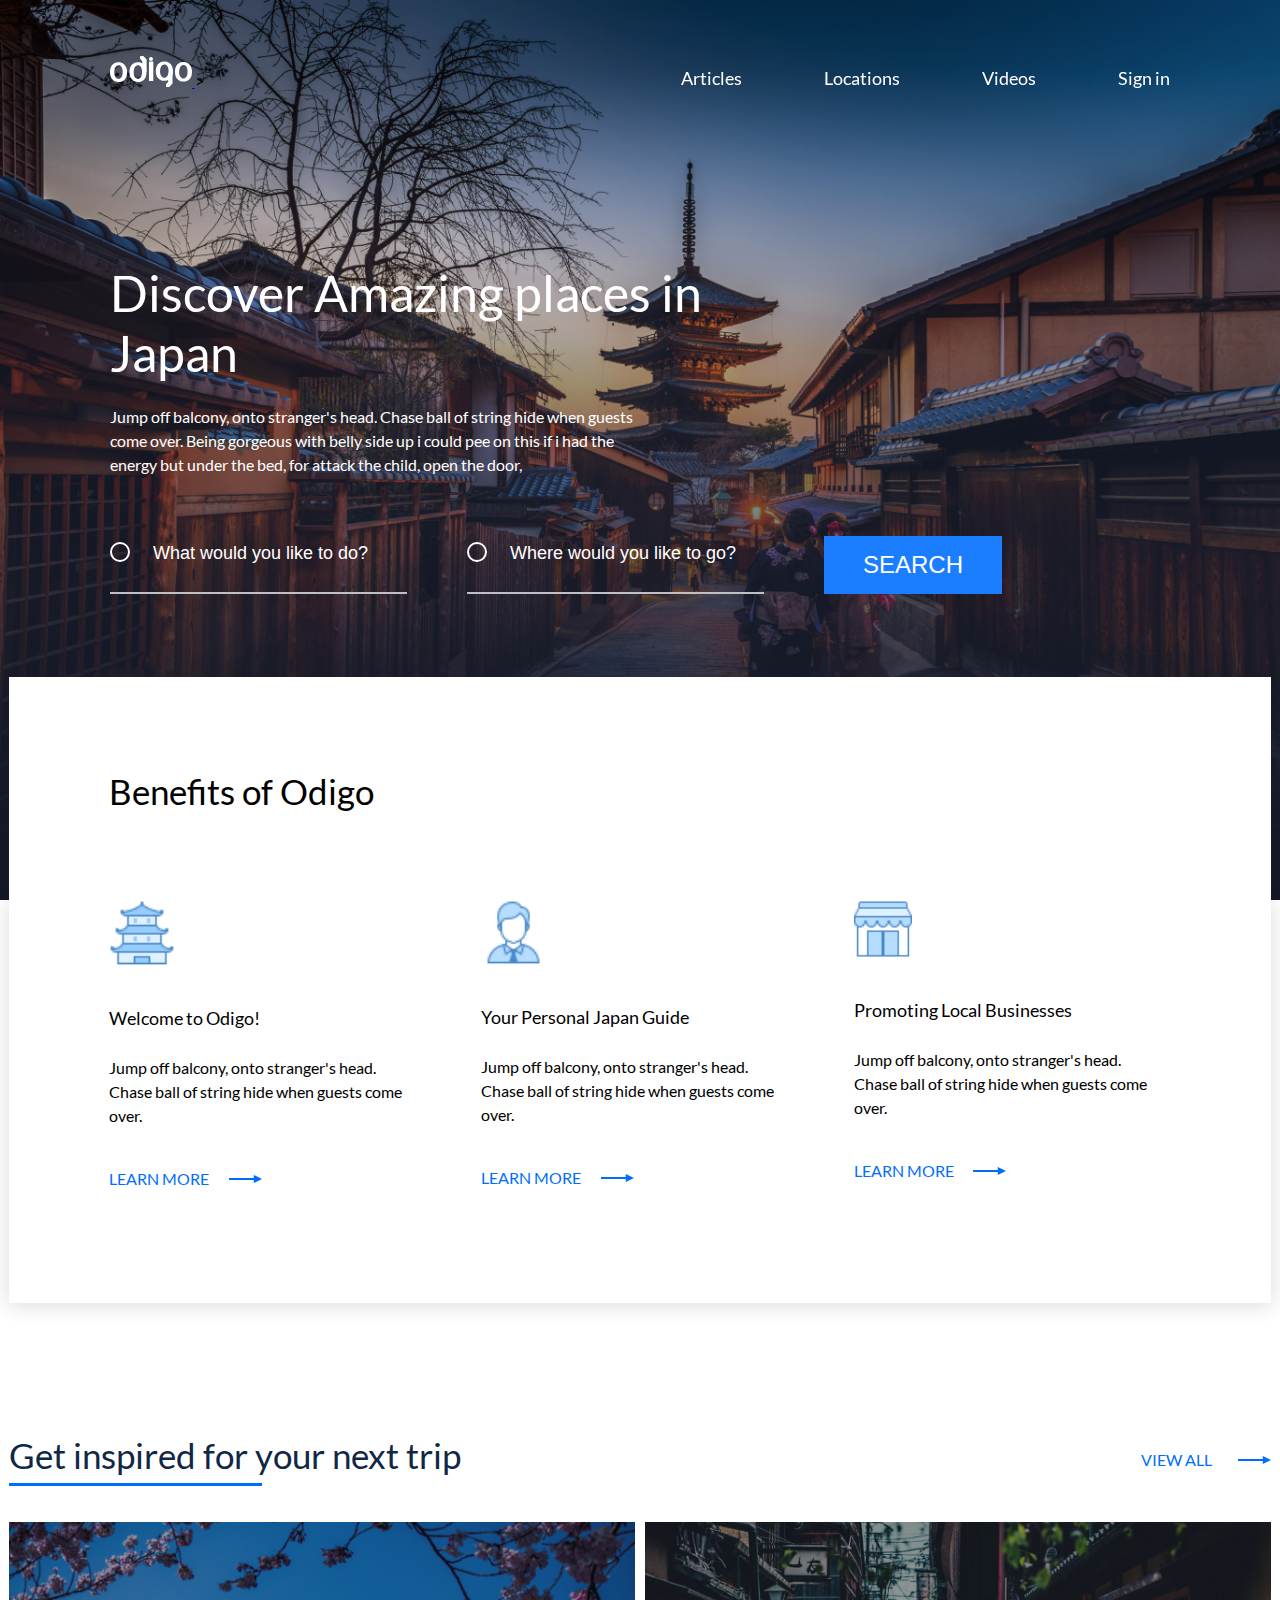
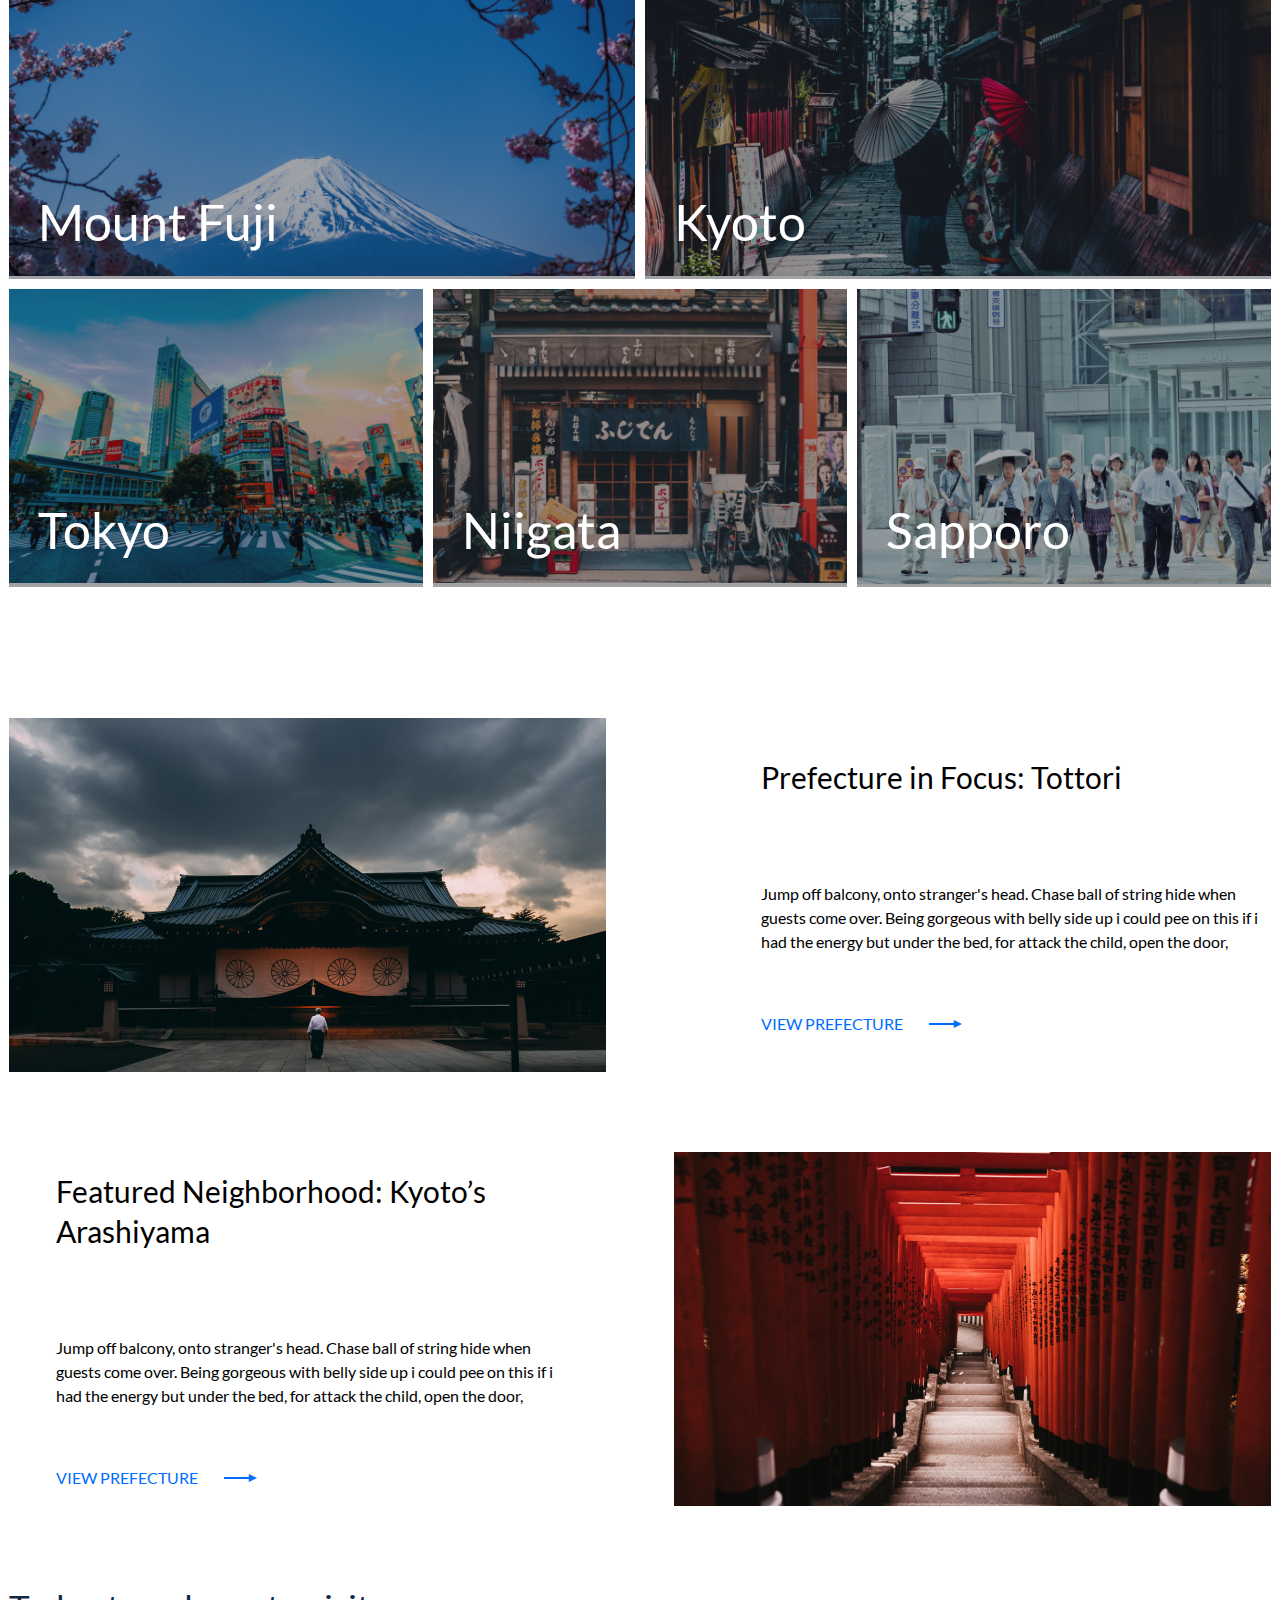
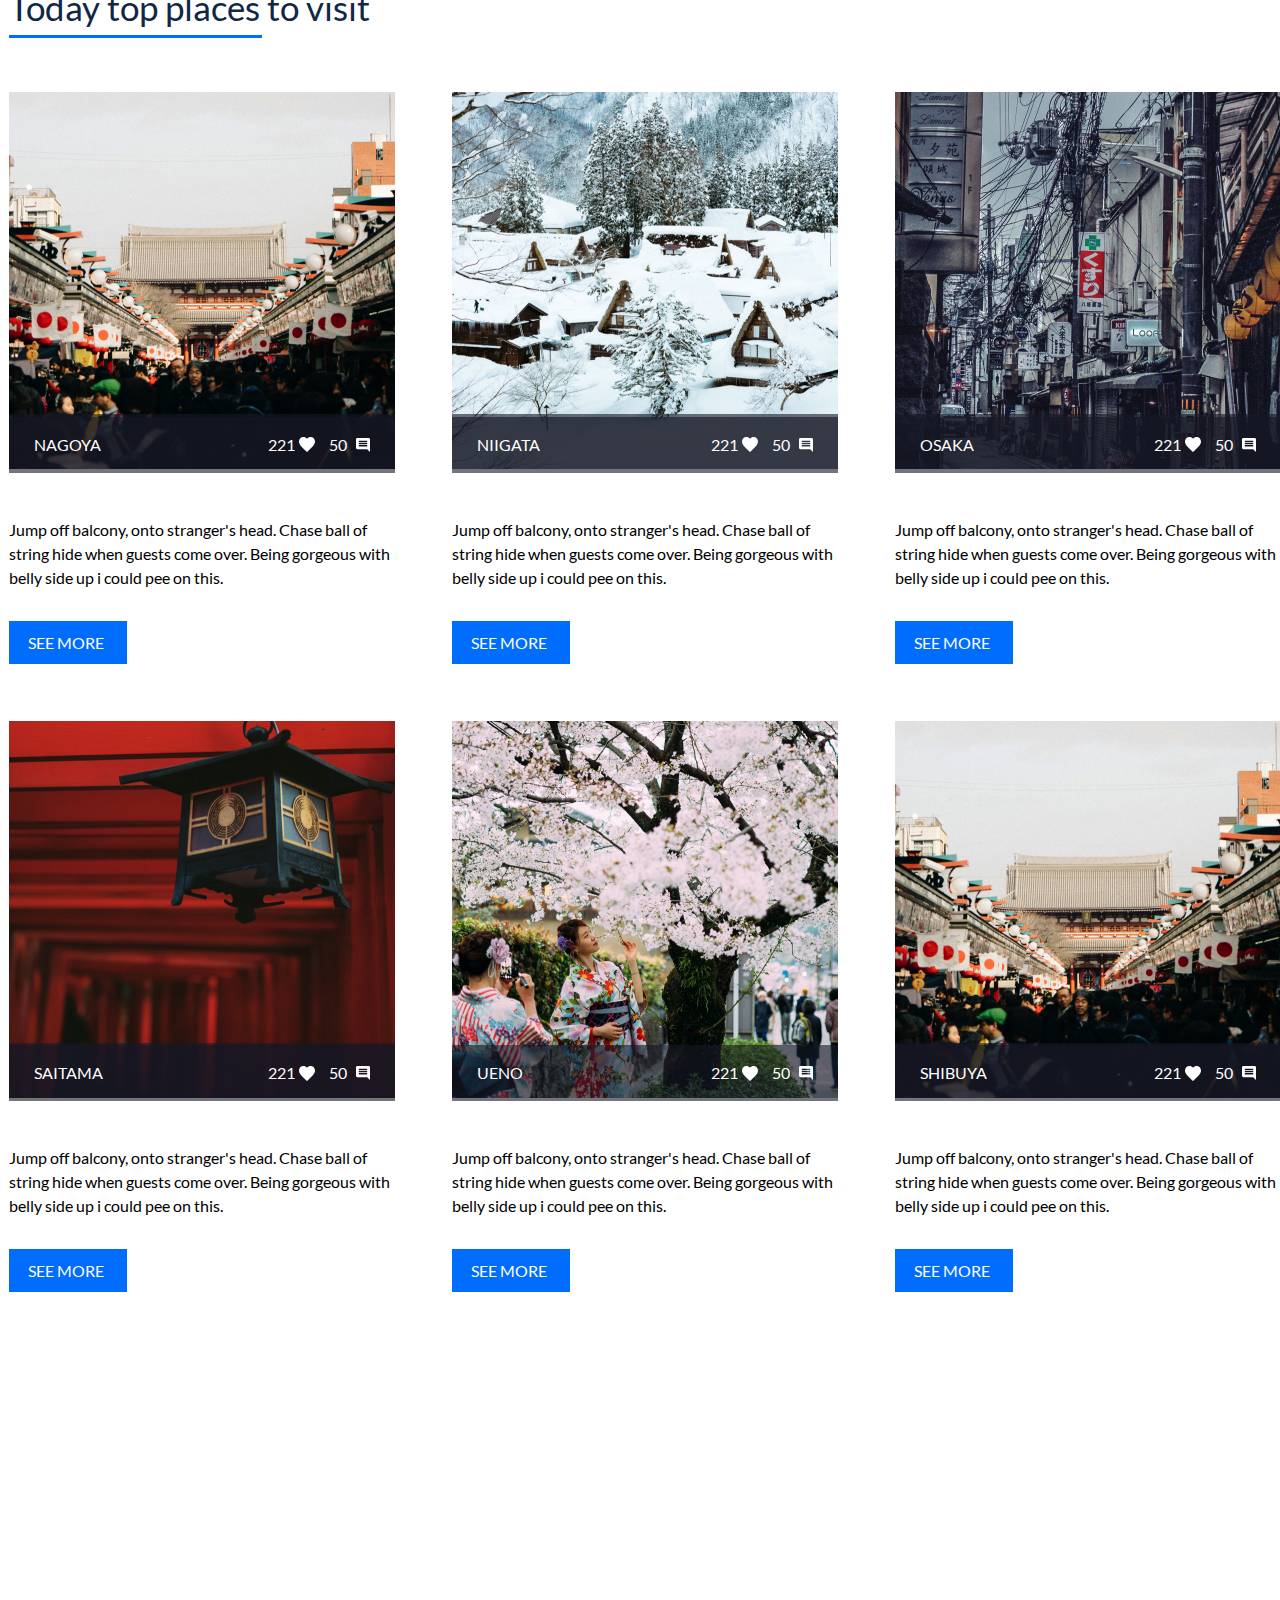
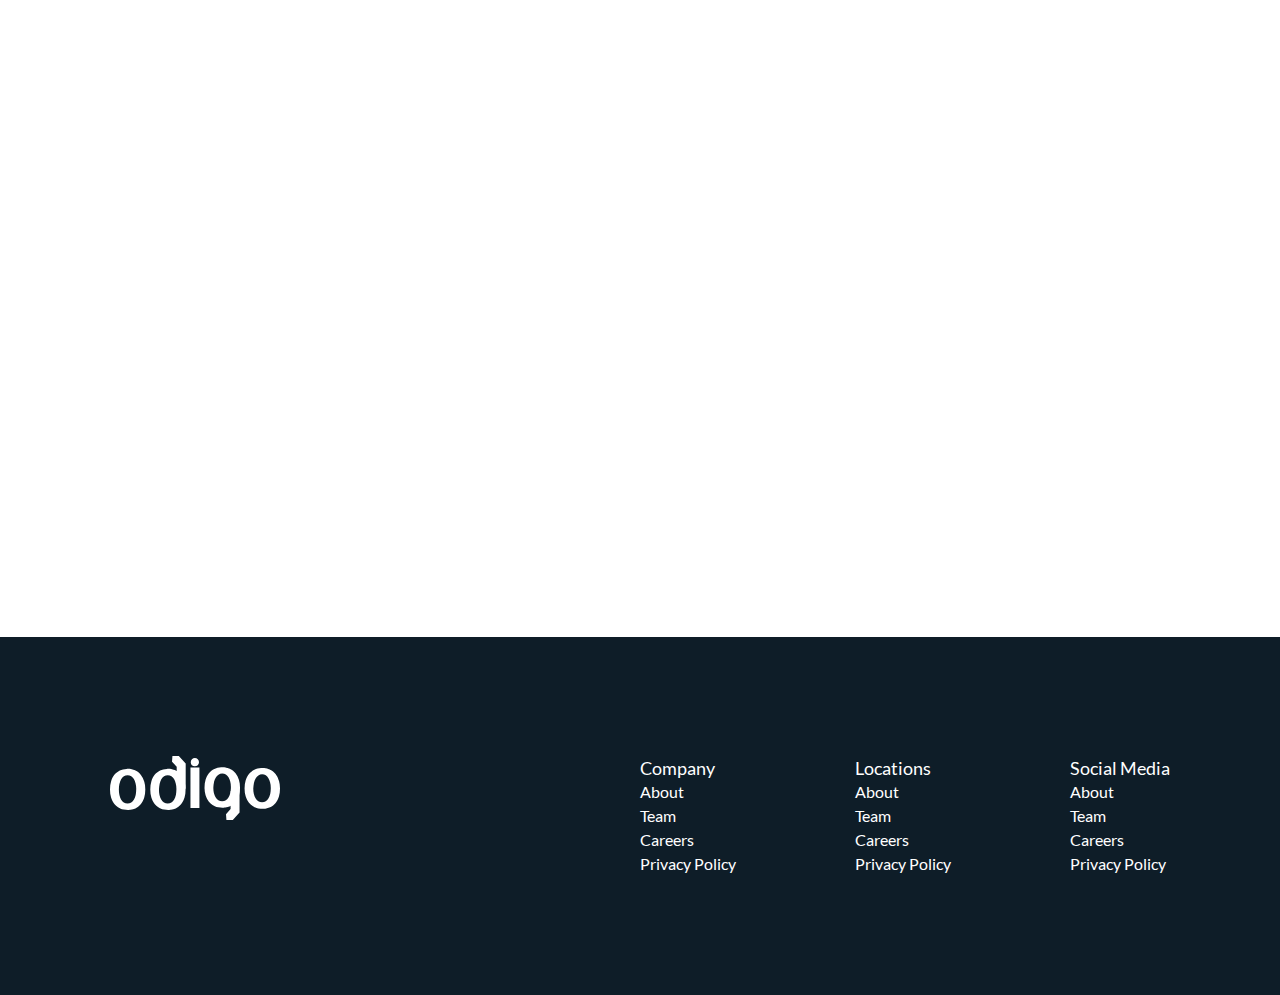
<file: index.html>
<!DOCTYPE html>
<html lang="en">
<head>
    <meta charset="UTF-8">
    <meta http-equiv="X-UA-Compatible" content="IE=edge">
    <meta name="viewport" content="width=device-width, initial-scale=1.0">
    <title>Discover Amazing places in Japan</title>
    <link rel="stylesheet" href="./css/reset.css">
    <link rel="stylesheet" href="./css/style.css">
</head>
<body>
    <header class="header">
       <div class="wrapper">
            <div class="header__wrapper">
               <div class="header_logo">
                   <a href="#/" class="header_logo_link">
                       <img src="./img/svg/odigo-logo.svg" alt="Discover Amazing places in Japan" class="header_logo_pic">
                   </a>>
               </div>
               
                <nav class="header_nav ">
                    <ul class="header_list">
                        <li class="header_item">
                            <a href="" class="header_link">Articles</a>
                        </li>
                        <li class="header_item">
                            <a href="" class="header_link">Locations</a>
                        </li>
                        <li class="header_item">
                            <a href="" class="header_link">Videos</a>
                        </li>
                        <li class="header_item">
                            <a href="" class="header_link">Sign in</a>
                        </li>
                    </ul>
                </nav>
            

            </div>
        </div>
    </header>
        
    <!--header end-->
    <!--intro start-->
    <main class="main">
        <section class="intro">
            <div class="wrapper">
                <h1 class="intro_title">
                    Discover Amazing places in Japan
                </h1>
                <p class="intro_sub_title">
                    Jump off balcony, onto stranger's head. Chase ball of string hide when guests come over. Being gorgeous with belly side up i could pee on this if i had the energy but under the bed, for attack the child, open the door, 
                </p>
                <form action="" class="search_form">
                    <fieldset class="search_form_wrap"> <!--группировка элементов формы-->
                        <p class="search_form_info">
                            <input type="text" name="user-like-to-do" class="search_form_field" placeholder="What would you like to do?">
                            <input type="text" name="user-like-to-go" class="search_form_field" placeholder="Where would you like to go?">
                            <button type="submit" class="search_form_submit">search</button>
                        </p>
                    </fieldset>
                </form>  
            </div>
        </section>
        
    <!--intro end-->

    <!--benefits start-->
        <section class="benefints">
            <div class="benefits_wrap">
                <h2 class="benefits_title">
                    Benefits of Odigo
                </h2>
                <div class="benefits_cards">
                    <div class="benefits_card">
                        <div class="benefits_card-pic">
                            <img src="./img/svg/church_icon.svg" alt="Welcome to Odigo!" class="benefits_card-thumb">
                        </div>
                        <h3 class="benefits_card_title">
                            Welcome to Odigo!
                        </h3>
                        <p class="benefits_card-desk">
                            Jump off balcony, onto stranger's head. Chase ball of string hide when guests come over.
                        </p>
                        <a href="" class="benefits_card-more">
                            LEARN MORE
                        </a>
                    </div>   
                    <div class="benefits_card">
                        <div class="benefits_card-pic">
                            <img src="./img/svg/person.svg" alt="Welcome to Odigo!" class="benefits_card-thumb">
                        </div>
                        <h3 class="benefits_card_title">
                            Your Personal Japan Guide
                        </h3>
                        <p class="benefits_card-desk">
                            Jump off balcony, onto stranger's head. Chase ball of string hide when guests come over.
                        </p>
                        <a href="" class="benefits_card-more">
                            LEARN MORE
                        </a>
                    </div>
                    <div class="benefits_card">
                        <div class="benefits_card-pic">
                            <img src="./img/svg//building.svg" alt="Welcome to Odigo!" class="benefits_card-thumb">
                        </div>
                        <h3 class="benefits_card_title">
                            Promoting Local Businesses
                        </h3>
                        <p class="benefits_card-desk">
                            Jump off balcony, onto stranger's head. Chase ball of string hide when guests come over.
                        </p>
                        <a href="" class="benefits_card-more">
                            LEARN MORE
                        </a>
                    </div>  
                </div>
            </div>
        </section>
    <!--benefits end-->
    <!--places start-->
       <section class="places">
        <div class="wrapper_full">
            <div class="places_caption">
                <h2 class="places_title section_title">
                    Get inspired for your next trip
                </h2>
                <a href="#!" class="places_view-all">VIEW ALL</a>
            </div>
            
            <div class="places_cards">
                <figure class="places_card places_card_size_lg">
                    <img src="./img/place1.jpg" alt="Mount Fuji" class="places_card-pic places_card-pic_size-lg">
                    <figcaption class="places_card_title">
                        Mount Fuji
                    </figcaption>
                    <a href="" class="places_card_link"></a>
                </figure >

                <figure class="places_card places_card_size_lg">
                    <img src="./img/2.jpg" alt="Kyoto" class="places_card-pic places_card-pic_size-lg">
                    <figcaption class="places_card_title">
                        Kyoto
                    </figcaption>
                    <a href="" class="places_card_link"></a>
                </figure>

                <figure class="places_card places_card_size_sm">
                    <img src="./img/3.jpg" alt="Tokyo" class="places_card-pic places_card-pic_size-sm">
                    <figcaption class="places_card_title">
                        Tokyo
                    </figcaption>
                    <a href="" class="places_card_link"></a>
                </figure >

                <figure class="places_card places_card_size_sm">
                    <img src="./img/4.jpg" alt="Niigata" class="places_card-pic places_card-pic_size-sm">
                    <figcaption class="places_card_title">
                        Niigata
                    </figcaption>
                    <a href="" class="places_card_link"></a>
                </figure >

                <figure class="places_card places_card_size_sm">
                    <img src="./img/sapporo.jpg" alt="Sapporo" class="places_card-pic places_card-pic_size-sm">
                    <figcaption class="places_card_title">
                        Sapporo
                    </figcaption>
                    <a href="#!" class="places_card_link"></a>
                </figure >
            </div>

        </div>
    </section>
    <!--places end-->

    <!--Tours start-->
    <div class="tours">
        <div class="wrapper_full">
            <div class="tours_tour ">
                <div class="tour_pic">
                    <img src="./img/tour-1.jpg" alt="Prefecture in Focus: Tottori" class="tour_thumb">
                </div>
                <div class="tour-info">
                    <h3 class="tour_title">
                        Prefecture in Focus: Tottori
                    </h3>
                    <p class="tour_desk">
                        Jump off balcony, onto stranger's head. Chase ball of string hide when guests come over. Being gorgeous with belly side up i could pee on this if i had the energy but under the bed, for attack the child, open the door, 
                    </p>
                    <a href="#!" class="tour_more">VIEW PREFECTURE</a>
                </div>
            </div>

            <div class="tours_tour ">
                <div class="tour-info">
                    <h3 class="tour_title">
                        Featured Neighborhood: Kyoto’s Arashiyama
                    </h3>
                    <p class="tour_desk">
                        Jump off balcony, onto stranger's head. Chase ball of string hide when guests come over. Being gorgeous with belly side up i could pee on this if i had the energy but under the bed, for attack the child, open the door,  
                    </p>
                    <a href="#!" class="tour_more">VIEW PREFECTURE</a>
                </div>
                <div class="tour_pic">
                    <img src="./img/tour-2.jpg" alt="Featured Neighborhood: Kyoto’s Arashiyama" class="tour_thumb">
                </div>     
        </div>  
    </div>
    <!--Tours end-->


    <!--Top start-->
    <section class="top">
        <div class="wrapper_full">
            <h2 class="top_title section_title">
                Today top places to visit
            </h2>
            <div class="top_cards">

                <div class="top_card">
                    <div class="top_card_pic">
                        <img src="./img/top1.jpg" alt="NAGOYA" class="top_card_thumb">
                        <div class="top_card-stats">
                            <h3 class="top_card_title">
                                NAGOYA
                            </h3>
                            <div class="top_card_likes">
                                <span class="top_card_likes-value">
                                221
                                </span>
                            </div>
                            <div class="top_card_comments">
                                <div class="top_card_comments-value">
                                    50
                                </div>
                            </div>
                        </div>
                    </div>
                    <p class="top_card_desk">
                        Jump off balcony, onto stranger's head. Chase ball of string hide when guests come over. Being gorgeous with belly side up i could pee on this. 
                    </p>
                    <a href="#!" class="top_card_more">SEE MORE</a>
                </div>

                <div class="top_card">
                    <div class="top_card_pic">
                        <img src="./img/t2.jpg" alt="NIIGATA" class="top_card_thumb">
                        <div class="top_card-stats">
                            <h3 class="top_card_title">
                                NIIGATA
                            </h3>
                            <div class="top_card_likes">
                                <span class="top_card_likes-value">
                                221
                                </span>
                            </div>
                            <div class="top_card_comments">
                                <div class="top_card_comments-value">
                                    50
                                </div>
                            </div>
                        </div>
                    </div>
                    <p class="top_card_desk">
                        Jump off balcony, onto stranger's head. Chase ball of string hide when guests come over. Being gorgeous with belly side up i could pee on this. 
                    </p>
                    <a href="#!" class="top_card_more">SEE MORE</a>
                </div>

                <div class="top_card">
                    <div class="top_card_pic">
                        <img src="./img/t3.jpg" alt="OSAKA" class="top_card_thumb">
                        <div class="top_card-stats">
                            <h3 class="top_card_title">
                                OSAKA
                            </h3>
                            <div class="top_card_likes">
                                <span class="top_card_likes-value">
                                221
                                </span>
                            </div>
                            <div class="top_card_comments">
                                <div class="top_card_comments-value">
                                    50
                                </div>
                            </div>
                        </div>
                    </div>
                    <p class="top_card_desk">
                        Jump off balcony, onto stranger's head. Chase ball of string hide when guests come over. Being gorgeous with belly side up i could pee on this. 
                    </p>
                    <a href="#!" class="top_card_more">SEE MORE</a>
                </div>

                <div class="top_card">
                    <div class="top_card_pic">
                        <img src="./img/t4.jpg" alt="SAITAMA" class="top_card_thumb">
                        <div class="top_card-stats">
                            <h3 class="top_card_title">
                                SAITAMA
                            </h3>
                            <div class="top_card_likes">
                                <span class="top_card_likes-value">
                                221
                                </span>
                            </div>
                            <div class="top_card_comments">
                                <div class="top_card_comments-value">
                                    50
                                </div>
                            </div>
                        </div>
                    </div>
                    <p class="top_card_desk">
                        Jump off balcony, onto stranger's head. Chase ball of string hide when guests come over. Being gorgeous with belly side up i could pee on this. 
                    </p>
                    <a href="#!" class="top_card_more">SEE MORE</a>
                </div>

                <div class="top_card">
                    <div class="top_card_pic">
                        <img src="./img/t5.jpg" alt="UENO" class="top_card_thumb">
                        <div class="top_card-stats">
                            <h3 class="top_card_title">
                                UENO
                            </h3>
                            <div class="top_card_likes">
                                <span class="top_card_likes-value">
                                221
                                </span>
                            </div>
                            <div class="top_card_comments">
                                <div class="top_card_comments-value">
                                    50
                                </div>
                            </div>
                        </div>
                    </div>
                    <p class="top_card_desk">
                        Jump off balcony, onto stranger's head. Chase ball of string hide when guests come over. Being gorgeous with belly side up i could pee on this. 
                    </p>
                    <a href="#!" class="top_card_more">SEE MORE</a>
                </div>

                <div class="top_card">
                    <div class="top_card_pic">
                        <img src="./img/top1.jpg" alt="SHIBUYA" class="top_card_thumb">
                        <div class="top_card-stats">
                            <h3 class="top_card_title">
                                SHIBUYA
                            </h3>
                            <div class="top_card_likes">
                                <span class="top_card_likes-value">
                                221
                                </span>
                            </div>
                            <div class="top_card_comments">
                                <div class="top_card_comments-value">
                                    50
                                </div>
                            </div>
                        </div>
                    </div>
                    <p class="top_card_desk">
                        Jump off balcony, onto stranger's head. Chase ball of string hide when guests come over. Being gorgeous with belly side up i could pee on this. 
                    </p>
                    <a href="#!" class="top_card_more">SEE MORE</a>
                </div>
            </div>
        </div>
    </section>
    <!--Top end-->
    <!-- videos start-->
    <div class="videos">
        <div class="videos_wrapper">
            <div class="video_item"></div>
            <iframe class="element" src="https://www.youtube.com/embed/AyPANY59gHI" title="YouTube video player" frameborder="0" allow="accelerometer; autoplay; clipboard-write; encrypted-media; gyroscope; picture-in-picture" allowfullscreen></iframe>
        </div>
    </div>
    <!-- videos end-->
</main>
<footer class="footer">
    <div class="wrapper">
        <div class="footer_item">
            <div class="logo">
                <img src="./img/svg/odigo-logo-foot.svg" alt="Discover Amazing places in Japan" class="footer_logo_pic">
            </div>
            <nav class="footer_nav">
                <ul class="footer_menu">
                    <li class="footer_menu_item">
                        <h3 class="footer_menu_title">Company</h3>
                    </li>
                    <li class="footer_menu_item">
                        <a href="#!" class="footer_menu_link">About </a>
                    </li>
                    <li class="footer_menu_item">
                        <a href="#!" class="footer_menu_link">Team </a>
                    </li>
                    <li class="footer_menu_item">
                        <a href="#!" class="footer_menu_link">Careers </a>
                    </li>
                    <li class="footer_menu_item">
                        <a href="#!" class="footer_menu_link">Privacy Policy</a>
                    </li>
                    
                </ul>
                <ul class="footer_menu">
                    <li class="footer_menu_item">
                        <h3 class="footer_menu_title">Locations</h3>
                    </li>
                    <li class="footer_menu_item">
                        <a href="#!" class="footer_menu_link">About </a>
                    </li>
                    <li class="footer_menu_item">
                        <a href="#!" class="footer_menu_link">Team </a>
                    </li>
                    <li class="footer_menu_item">
                        <a href="#!" class="footer_menu_link">Careers </a>
                    </li>
                    <li class="footer_menu_item">
                        <a href="#!" class="footer_menu_link">Privacy Policy</a>
                    </li>
                    
                </ul>
                <ul class="footer_menu">
                    <li class="footer_menu_item">
                        <h3 class="footer_menu_title">Social Media</h3>
                    </li>
                    <li class="footer_menu_item">
                        <a href="#!" class="footer_menu_link">About </a>
                    </li>
                    <li class="footer_menu_item">
                        <a href="#!" class="footer_menu_link">Team </a>
                    </li>
                    <li class="footer_menu_item">
                        <a href="#!" class="footer_menu_link">Careers </a>
                    </li>
                    <li class="footer_menu_item">
                        <a href="#!" class="footer_menu_link">Privacy Policy</a>
                    </li>
                    
                </ul>
            </nav>
        </div>
    </div>
</footer>
<script src="./js/main.js"></script>
</body>
</html>
</file>
<file: css/style.css>
/* reset CSS */
html, body, div, span, applet, object, iframe,
h1, h2, h3, h4, h5, h6, p, blockquote, pre,
a, abbr, acronym, address, big, cite, code,
del, dfn, em, img, ins, kbd, q, s, samp,
small, strike, strong, sub, sup, tt, var,
b, u, i, center,
dl, dt, dd, menu, ol, ul, li,
fieldset, form, label, legend,
table, caption, tbody, tfoot, thead, tr, th, td,
article, aside, canvas, details, embed,
figure, figcaption, footer, header, hgroup,
main, menu, nav, output, ruby, section, summary,
time, mark, audio, video {
	margin: 0;
	padding: 0;
	border: 0;
	font-size: 100%;
	font: inherit;
	vertical-align: baseline;
}
/* HTML5 display-role reset for older browsers */
article, aside, details, figcaption, figure,
footer, header, hgroup, main, menu, nav, section {
	display: block;
}
/* HTML5 hidden-attribute fix for newer browsers */
*[hidden] {
    display: none;
}
body {
	line-height: 1;
}
menu, ol, ul {
	list-style: none;
}
blockquote, q {
	quotes: none;
}
blockquote:before, blockquote:after,
q:before, q:after {
	content: '';
	content: none;
}
table {
	border-collapse: collapse;
	border-spacing: 0;
}

/* lato-300 - latin */
@font-face {
    font-family: 'Lato';
    font-style: normal;
    font-weight: 400;
    src: local(''),
         url('../fonts/lato-v22-latin-300.woff2') format('woff2'), /* Chrome 26+, Opera 23+, Firefox 39+ */
         url('../fonts/lato-v22-latin-300.woff') format('woff'); /* Chrome 6+, Firefox 3.6+, IE 9+, Safari 5.1+ */
  }
  /* lato-regular - latin */
  @font-face {
    font-family: 'Lato';
    font-style: normal;
    font-weight: 400;
    src: local(''),
         url('../fonts/lato-v22-latin-regular.woff2') format('woff2'), /* Chrome 26+, Opera 23+, Firefox 39+ */
         url('../fonts/lato-v22-latin-regular.woff') format('woff'); /* Chrome 6+, Firefox 3.6+, IE 9+, Safari 5.1+ */
  }
  /* lato-700 - latin */
  @font-face {
    font-family: 'Lato';
    font-style: normal;
    font-weight: 700;
    src: local(''),
         url('../fonts/lato-v22-latin-700.woff2') format('woff2'), /* Chrome 26+, Opera 23+, Firefox 39+ */
         url('../fonts/lato-v22-latin-700.woff') format('woff'); /* Chrome 6+, Firefox 3.6+, IE 9+, Safari 5.1+ */
  }
  /* lato-900 - latin */
  @font-face {
    font-family: 'Lato';
    font-style: normal;
    font-weight: 900;
    src: local(''),
         url('../fonts/lato-v22-latin-900.woff2') format('woff2'), /* Chrome 26+, Opera 23+, Firefox 39+ */
         url('../fonts/lato-v22-latin-900.woff') format('woff'); /* Chrome 6+, Firefox 3.6+, IE 9+, Safari 5.1+ */
  }

html{
  box-sizing: border-box;  
}
*, *::before, *::after{
  box-sizing: inherit;/*наследовать от родителя бордер бокс*/
}

body{
  font-family: 'Lato';
  font-style: normal;
  font-size: 16px;  
  line-height: 1.2; /* величина пространства между строками*/
  font-weight: normal;
  color:black;
}


.wrapper{
  max-width: 1060px; /*макс ширина контейнера*/
  margin: 0 auto; /* выравнивание по центру*/

  
}

.wrapper_full{
  max-width: 1262px;
  margin: 0 auto;
  
}

.section_title{
  font-weight: 500;
  font-size: 35px;
  line-height: 42px;
  color: #102746;
  position: relative;
  padding-bottom: 10px;
}

.section_title::after{
  display: block;
  content: '';
  width:253px;
  height: 3px;
  background-color: #006DFE;
  position: absolute;
  bottom: 0;
  left:0;
}

.img{
  max-width: 100%; /*что бы изображение не превышало размеры контейнера*/
  height: auto; /*пропорциональное сжатие по высоте*/
}

/*Header styles start*/

.header{
  position: fixed; /*фиксирование позиции шапки*/
  top: 0;/*прибьем к верхней части*/
  left: 0;/*по левой части*/
  width: 100%; 
  transition: .2s linear;
  padding-bottom: 20px;
  z-index: 100;
}

.header_active{
  background: #0E1D28;
}

.header__wrapper{
  display: flex; /*выстраивание flexbox-сетки*/
  flex-wrap: wrap;/*перенос контента. Без указание возможно наезжание контента*/
  align-items: flex-end; /* вертикальное выравнивание*/
  justify-content: space-between;/*адаптивная шапка*/
  padding-top: 56px;/*отступ сверху*/
}

.header_list{
  display: flex; 
  flex-wrap: wrap; /* из строчек в столбцы*/
  
}

.header_item{
  margin-right: 82px;/*отступы между элементами списка*/
}

.header_item:last-child{
  margin-right: 0;
}

.header_link{
  font-size: 18px;
  line-height: 24px;
  color:white;
  text-decoration: none;
}

/*hover- изменение стилей состояние наведения, focus-изменение при навеедении
(TABом)activer-изменение стилей, когда они активны, opacity-непрозрачность*/
.header_link:hover,.header_link:focus, .header_link:active {
opacity: 75%;
}


/*Header styles end*/

/*intro styles start*/
.intro{
  min-height: 100vh; /*высота равная 100% высоты экрана vh*/
  background: url(../img/intro-bg.jpg) no-repeat center ;
  background-size: cover; /*полное покрытие блока при любых размерах*/
  padding-top: 263px;
  padding-bottom: 223px;
}

/*intro styles end*/

.intro_title{
  font-weight: 500;
  font-size: 50px;
  line-height: 60px;
  color: white;
  max-width: 619px;
  margin-bottom: 22px;
}

.intro_sub_title{
  max-width: 546px;
  color:white;
  font-weight: 400;
  font-size: 16px;
  line-height: 24px;
  margin-bottom: 59px;
}

.search_form_info{
  display: flex;
  flex-wrap: wrap;
}

.search_form_field{
  width: 297px;
  /*background-color: transparent; обнуляет фон, делает прозрачным*/
  background: transparent url(../img/svg/circle.svg) no-repeat left 6px;
  background-size: 20px;
  border:0;
  border-bottom: 2px solid #BFC0C5;
  margin-right: 60px;
  padding-left: 43px;
  padding-bottom: 22px;
  font-weight: 500;
  font-size: 18px;
  color:white;
}

.search_form_field::placeholder{
  color:white
}

.search_form_submit{
  padding: 15px 39px;
  text-transform: uppercase;
  font-weight: 500;
  font-size: 24px;
  background-color: #1B7DFF;
  color: white;
  border: 0;
}

.search_form_submit:hover, .search_form_submit:focus, .search_form_submit:active{
  background: #5b84bb;;
}

/*intro styles end*/

/*benefits styles start*/
.benefints{
  margin-bottom: 131px;
}
.benefits_wrap{
  max-width: 1262px;
  background-color: white;
  margin: 0 auto;
  box-shadow: 0px 2px 20px rgba(21, 24, 36, 0.15993);
  position: relative;
}
.benefits_title{
  width: 100%;
  font-weight: 500;
  font-size: 35px;
  line-height: 42px;
  padding: 93px 100px 88px 100px;
  position: absolute;
  top: 0;
  left: 0;
  transform: translateY(-100%);
  background-color: white;
}

.benefits_cards{
  display: grid;
  grid-template-columns: repeat(3, 1fr);
  gap: 55px;
  padding: 0 100px;

}

.benefits_card{
  grid-column: span 1;
  margin-bottom: 112px ;
}

.benefits_card-pic{
  max-width: 66px;
  margin-bottom: 37px;
}

.benefits_card-pic{
  display:block;
}

.benefits_card_title{
  font-weight: 500;
  font-size: 18px;
  line-height: 24px;
  margin-bottom: 26px;
}

.benefits_card-desk{
  Width: 300px;
  height: 72px;
  font-size: 16px;
  line-height: 24px;
  margin-bottom: 39px;
  
}

.benefits_card-more{
  display: inline-block;
  padding-right: 59px;
  font-size: 16px;
  line-height: 24px;
  color: #006DFE;
  text-decoration: none;
  background: url(../img/svg/arrow.svg) no-repeat 95% center;
  transition: .2s all;
}

.benefits_card-more:hover, .benefits_card-more:focus, .benefits_card-more:active{
  background: url(../img/svg/arrow.svg) no-repeat right center
}
/*benefits styles end*/

/*places styles start*/

.places{
  margin-bottom: 131px;
}

.places_caption{
  display: flex;
  flex-wrap: wrap;
  align-items: center;
  justify-content: space-between;
  margin-bottom: 36px;
}

.places_title{
  margin-right: 15px;
}

.places_view-all{
  padding-right: 59px;
  font-weight: 400;
  font-size: 16px;
  line-height: 24px;
  color:#006DFE;
  text-decoration: none;
  background: url(../img/svg/arrow.svg) no-repeat 100% center;
}

.places_view-all:hover, .places_view-all:focus{
  opacity: .65;
}

.places_cards{
  display: grid;
  grid-template-columns: repeat(6, 1fr);
  gap: 10px;
}

.places_card{
  position: relative;
  overflow: hidden;
}

.places_card:hover .places_card-pic{
  transform: scale(1.05);
}

.places_card::after{
  display: block;
  content: "";
  width: 100%;
  height: 100%;
  background-color: rgba(21, 24, 36, 0.4);
  position: absolute;
  top: 0;
  left: 0;
  z-index: 2;
}

.places_card_title{
  font-size: 50px;
  line-height: 60px;
  color: white;
  position: absolute;
  bottom: 27px;
  left: 29px;
  z-index:3 ;
}

.places_card_size_lg{
  grid-column: span 3;
}

.places_card_size_sm{
  grid-column: span 2;
}

.places_card-pic{
  width: 100%;
  transition: .15s all;
}

.places_card-pic_size-lg{
  height: 354px; 
  object-fit: cover; /*масштабирование внутри контейнера*/
}

.places_card-pic_size-sm{
  width: 100%;
  object-fit: cover;
}

.places_card_link{
  position: absolute;
  top:0;
  left:0;
  width: 100%;
  height: 100%;
  z-index: 4;
}

/*places styles end*/

/*Tours start*/
.tours{
  margin-bottom: 139px;
}

.tours_tour{
  display: grid;
  grid-template-columns: repeat(2, 1fr);
  gap: 108px;
  align-items: center;
  margin-bottom: 77px;
}

.tour-info{
  padding-left: 47px;
}

.tour_title{
  font-weight: 500;
  font-size: 30px;
  line-height: 40px;
  margin-bottom: 85px;
}

.tour_desk{
  font-size: 16px;
  line-height: 24px;
  margin-bottom: 58px;
}

.tour_more{
  font-size: 16px;
  Line-height: 24px;
  color:#006DFE;
  text-decoration: none;
  padding-right: 59px;
  background: url(../img/svg/arrow.svg) no-repeat right center;

}

.tour_more:hover, .ptour_more:focus, .tour_more:active{
  opacity: .65;
}

/*Tours end*/

/*Top start*/
.top{
  margin-bottom: 86px;
}

.top_title{
margin-bottom: 54px;
}


.top_card{
  display: flex;
  flex-direction:column; /*изменение отображения кнопки при различном количестве контента*/
}

.top_cards{
  display: grid;
  grid-template-columns: repeat(3, 1fr);
  gap: 57px;
}

.top_card_pic{
  position: relative; /*Относительное позиционирование сдвигает элемент относительно его обычного положения.
  (что б текст наехал на картинку)*/
  margin-bottom: 45px;
}

.top_card_title{
  color:white;
  font-weight:500;
  Size:18px;
  Line-height:24px;
  margin: 0 auto 0 0 ; /*верх справа снизу слева*/
} 

.top_card_likes{
  color:white;
  font-weight:500;
  Size:16px;
  Line-height:24px;
  padding-right: 20px;
  background: url(../img/svg/heard.svg) no-repeat right;
  margin-right: 14px;
}

.top_card_comments{
  color:white;
  font-weight:500;
  Size:16px;
  Line-height:24px;
  padding-right: 23px;
  background: url(../img/svg/comment.svg) no-repeat right;
}

.top_card-stats{
  display: flex;
  flex-wrap: wrap;
  align-items: center;
  justify-content: flex-end;
  position: absolute;
  bottom: 0;
  left: 0;
  width: 100%;
  background: rgba(21, 24, 36, 0.6); 
  padding: 16px 25px;
}

.top_card_desk{
  font-weight: 400;
  font-size: 16px;
  line-height: 24px;
  margin-bottom: 31px;
}

.top_card_more{
  width: 118px;
  padding: 12px 19px;
  background:#006DFE;
  text-decoration: none;
  color: white;
  font-size: 16px;
  margin: auto 0 0 0;
}



.top_card_more:hover, .top_card_more:active, .top_card_more:focus{
  opacity: 65%;
}

/*Top end*/

/*Videos*/

.videos{
  width: 100%;
}

.videos_wrapper{
  max-width: 1440px;
  margin: 0 auto;
  position: relative;
}

.video_item{
  padding-top: 56.25%;
}

.element{
  position: absolute;
  top: 0;
  left: 0;
  width: 100%;
  height: 100%;
}

/*Videos end*/
 
/**/
.footer{
  background: #0E1D28;
  padding: 119px 0;
}

.footer_item{
  display: flex;
  flex-wrap: wrap;
}

.logo{
  width: 50%;
}

.footer_nav{
  display: flex;
  flex-wrap: wrap;
  justify-content: space-between;
  width: 50%;
  color:white
}

.footer_menu_title{
  font-weight: 500;
  font-size: 18px;
  line-height: 24px;
  color:white;
}

.footer_menu_link{
  font-weight: 400;
  font-size: 16px;
  line-height: 24px;
  color: white;
  text-decoration: none;
}

.footer_menu_link:hover, .footer_menu_link:focus, .footer_menu_link:active{
  opacity: 70%;
}

/*Media start*/





/*Media end*/
</file>
